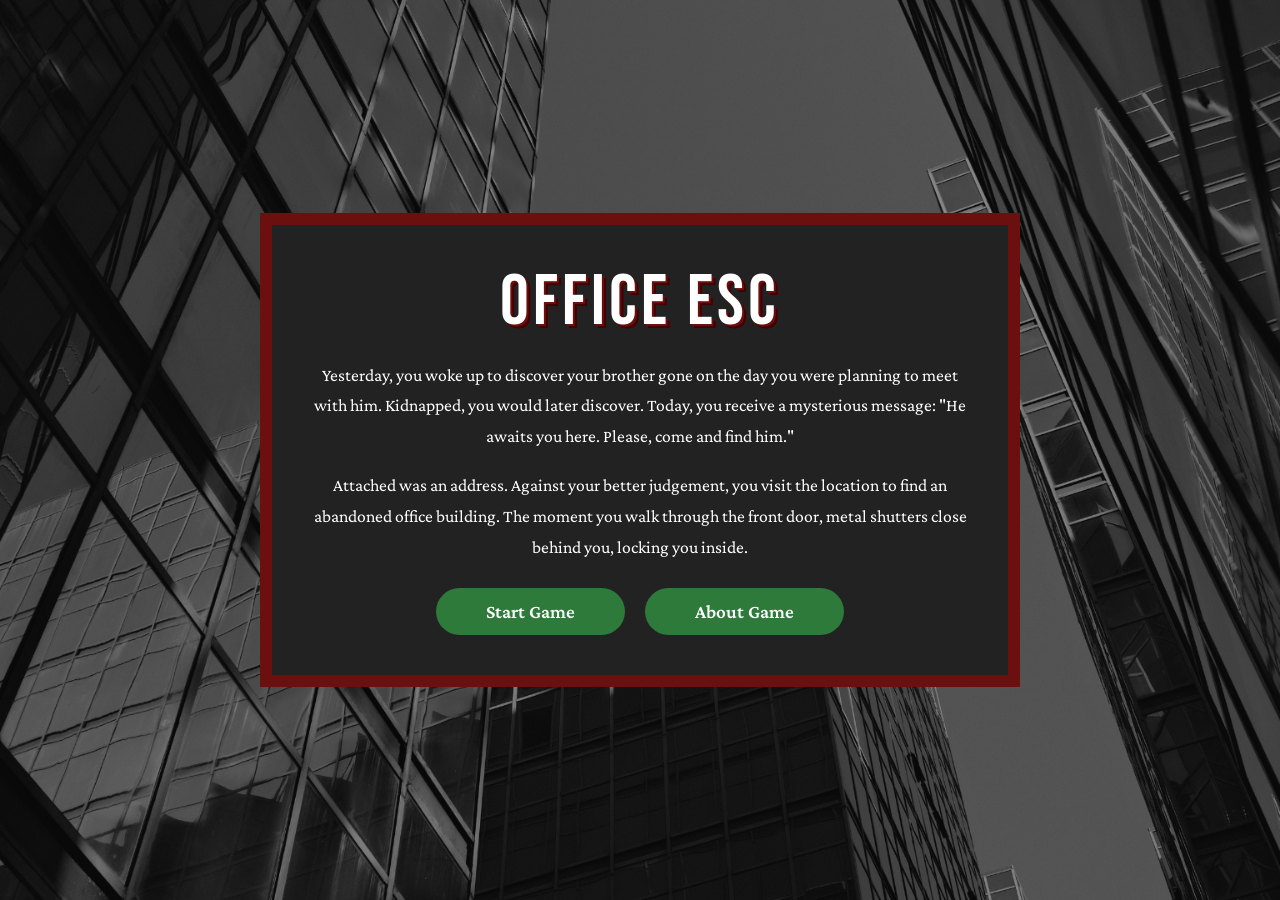
<file: index.html>
<!DOCTYPE html>
<html lang="en">
<head>
<meta charset="UTF-8">
<meta name="viewport" content="width=device-width, initial-scale=1.0">
<title>Office Esc</title>
<link rel="stylesheet" href="style.css">
<link rel="preconnect" href="https://fonts.googleapis.com">
<link rel="preconnect" href="https://fonts.gstatic.com" crossorigin>
<link href="https://fonts.googleapis.com/css2?family=Bebas+Neue&display=swap" rel="stylesheet">
<link rel="preconnect" href="https://fonts.googleapis.com">
<link rel="preconnect" href="https://fonts.gstatic.com" crossorigin>
<link href="https://fonts.googleapis.com/css2?family=Crimson+Pro:ital,wght@0,200..900;1,200..900&display=swap" rel="stylesheet">
<link rel="preconnect" href="https://fonts.googleapis.com">
<link rel="preconnect" href="https://fonts.gstatic.com" crossorigin>
<link href="https://fonts.googleapis.com/css2?family=Share+Tech+Mono&display=swap" rel="stylesheet">
</head>

<!--INTRO-->

<body>
<div id="screen-intro" class="screen active">
  <img class="scene-bg" src="img/intro.png" alt="Intro background">
  <div class="story-card">
    <div class="story-inner">
      <div class="go-title">OFFICE ESC</div>
      <p>
        Yesterday, you woke up to discover your brother gone on the day you were
        planning to meet with him. Kidnapped, you would later discover. Today, you
        receive a mysterious message: "He awaits you here. Please, come and find him."
      </p>
      <p>
        Attached was an address. Against your better judgement, you visit the location
        to find an abandoned office building. The moment you walk through the front
        door, metal shutters close behind you, locking you inside.
      </p>
      <div class="btn-row">
        <button class="btn-go" onclick="startGame()">Start Game</button>
        <button class="btn-go" onclick="window.location.href='about.html';">About Game</button>
      </div>
    </div>
  </div>
</div>

<!--CUBICLE/DESK ROOM-->
<div id="screen-game" class="screen">
  <div id="room-area">
    <div id="r-cubicle" class="room active">
      <img class="room-bg" src="img/room1.png" alt="Cubicle room">

      <img id="desk-img" src="img/desk.png" alt="Desk"
           style="position:absolute;left:50%;top:52%;transform:translateX(-50%);width:68%;pointer-events:none;z-index:2;">

      <img id="phone-on-desk" src="img/iphone.png" alt="Phone on desk"
           style="position:absolute;left:37%;top:57%;width:11%;z-index:3;pointer-events:none;">

      <div class="hs" id="hs-phone"
           style="left:40%;top:60%;width:5%;height:10%;z-index:4;"
           onclick="pickupPhone()"></div>

      <img id="lock-img" src="img/lock.png" alt="Lock"
           style="position:absolute;left:67%;top:72%;width:7.5%;z-index:3;pointer-events:none;">

      <div class="hs" id="hs-drawer"
           style="left:66%;top:72%;width:10%;height:10%;z-index:4;"
           onclick="clickDrawer()"></div>
    </div>

    <!--PAPER ROOM -->
    <div id="r-paper" class="room">
      <img class="room-bg" src="img/room2.png" alt="Paper room">

      <img src="img/table.png" alt="Table"
           style="position:absolute;left:2%;top:45%;width:40%;pointer-events:none;z-index:2;">

      <img src="img/printer.png" alt="Printer"
           style="position:absolute;left:13%;top:40%;width:20%;pointer-events:none;z-index:3;">

      <div id="papers-layer"></div>
      <div id="paper-found">KEY CARD</div>
    </div>

     <!--UPSIDE DOWN ROOM -->
    <div id="r-updown" class="room">
      <div id="ud-scene" style="position:absolute;inset:0;overflow:hidden;">
        <img id="ud-bg-img" src="img/room3.png" alt="Upside-down room" style="width:100%;height:100%;object-fit:cover;display:block;transform:rotate(0deg);transform-origin:50% 50%;transition:transform 1s ease;">
      </div>

      <div class="ud-item" id="ud-plant1"
           style="left:3%;top:2%;width:404px;height:490px;transform:rotate(45deg);"
           onclick="clickUD('ud-plant1', 0, this)">
        <img src="img/left-plant.png">
      </div>

      <div class="ud-item" id="ud-plant2"
           style="left:70%;top:50%;width:404px;height:490px;transform:rotate(120deg);"
           onclick="clickUD('ud-plant2', 1, this)">
        <img src="img/right-plant.png">
      </div>

      <div class="ud-item" id="ud-desk"
           style="left:5%;top:3%;width: 862px;height:728px;transform:rotate(120deg);"
           onclick="clickUD('ud-desk', 2, this)">
        <img src="img/desk-setup.png">
      </div>

      <div class="ud-item" id="ud-cabinet"
           style="left:57%;top:2%;width:350px;height:370px;transform:rotate(315deg);"
           onclick="clickUD('ud-cabinet', 3, this)">
        <img src="img/brown-cabinet.png">
      </div>

      <div class="ud-item" id="ud-phone"
           style="left:80%;top:30%;width:217px;height:218px;transform:rotate(180deg);"
           onclick="clickUD('ud-phone', 4, this)">
        <img src="img/phone.png">
      </div>

      <div id="ud-progress">LOOKS RIGHT!: <span id="ud-count">0</span> / 5</div>
    </div>

    <!-- CHAIR ROOM -->
    <div id="r-chairs" class="room">
      <img class="room-bg" src="img/room4.png" alt="Room with Chairs">
      <div id="chairs-field" style="position:absolute;inset:0;z-index:5;">
        <div class="chair-el" id="chair-0" style="left:21%;top:36%;width:9%;height:20%;" onclick="clickChair(0)">
          <img src="img/chair.png" alt="chair">
        </div>
        <div class="chair-el" id="chair-1" style="left:31%;top:34%;width:9%;height:20%;" onclick="clickChair(1)">
          <img src="img/chair.png" alt="chair">
        </div>
        <div class="chair-el" id="chair-2" style="left:42%;top:33%;width:9%;height:20%;" onclick="clickChair(2)">
          <img src="img/chair.png" alt="chair">
        </div>
        <div class="chair-el" id="chair-3" style="left:54%;top:33%;width:9%;height:20%;" onclick="clickChair(3)">
          <img src="img/chair.png" alt="chair">
        </div>
        <div class="chair-el" id="chair-4" style="left:65%;top:33%;width:9%;height:20%;" onclick="clickChair(4)">
          <img src="img/chair.png" alt="chair">
        </div>
        <div class="chair-el" id="chair-5" style="left:75%;top:35%;width:9%;height:20%;" onclick="clickChair(5)">
          <img src="img/chair.png" alt="chair">
        </div>
        <div class="chair-el" id="chair-6" style="left:13%;top:47%;width:10%;height:22%;" onclick="clickChair(6)">
          <img src="img/chair.png" alt="chair">
        </div>
        <div class="chair-el" id="chair-7" style="left:24%;top:47%;width:10%;height:22%;" onclick="clickChair(7)">
          <img src="img/chair.png" alt="chair">
        </div>
        <div class="chair-el" id="chair-8" style="left:36%;top:47%;width:10%;height:22%;" onclick="clickChair(8)">
          <img src="img/chair.png" alt="chair">
        </div>
        <div class="chair-el" id="chair-9" style="left:48%;top:47%;width:10%;height:22%;" onclick="clickChair(9)">
          <img src="img/chair.png" alt="chair">
        </div>
        <div class="chair-el" id="chair-10" style="left:60%;top:47%;width:10%;height:22%;" onclick="clickChair(10)">
          <img src="img/chair.png" alt="chair">
        </div>
        <div class="chair-el" id="chair-11" style="left:72%;top:47%;width:10%;height:22%;" onclick="clickChair(11)">
          <img src="img/chair.png" alt="chair">
        </div>
        <div class="chair-el" id="chair-12" style="left:6%;top:60%;width:11%;height:24%;" onclick="clickChair(12)">
          <img src="img/chair.png" alt="chair">
        </div>
        <div class="chair-el" id="chair-13" style="left:85%;top:59%;width:11%;height:24%;" onclick="clickChair(13)">
          <img src="img/chair.png" alt="chair">
        </div>
      </div>
      <div id="chair-stack-zone" style="position:absolute;bottom:2%;left:50%;transform:translateX(-50%);width:14%;z-index:15;display:flex;flex-direction:column-reverse;align-items:center;pointer-events:none;gap:0px;min-height:20px;"></div>
      <div id="stack-counter" style="position:absolute;bottom:2%;left:50%;transform:translateX(-50%) translateY(-28px);background:rgba(0,0,0,.75);color:#fff;font-family:var(--mono);font-size:.78rem;padding:4px 14px;border-radius:2px;letter-spacing:1px;pointer-events:none;z-index:20;white-space:nowrap;">STACKED: 0 / 14</div>
    </div>

    <!-- FIRE ROOM -->
    <div id="r-water" class="room">
      <img class="room-bg" src="img/room5.png" alt="Fire room">

      <img src="img/exit-door.png" alt="Exit door"
           style="position:absolute;left:60%;top:8%;width:22%;pointer-events:none;z-index:2;">

      <img id="puddle-overlay" src="img/fire.png" alt="Fire"
           style="position:absolute;left:54%;top:30%;width:30%;pointer-events:none;z-index:6;transition:opacity 1.2s ease;">

      <img src="img/water-cooler.png" alt="Water cooler"
           style="position:absolute;left:12%;top:15%;width:18%;pointer-events:none;z-index:3;">

      <div id="buckets-layer" style="position:absolute;inset:0;z-index:5;pointer-events:none;">
        <div class="bucket-hs" id="bucket-0" style="left:28%;top:58%;width:8%;height:15%;" onclick="clickBucket(0)">
          <img src="img/bucket.png" alt="bucket" style="width:100%;height:100%;object-fit:contain;pointer-events:none;">
        </div>
        <div class="bucket-hs" id="bucket-1" style="left:37%;top:58%;width:8%;height:15%;" onclick="clickBucket(1)">
          <img src="img/bucket.png" alt="bucket" style="width:100%;height:100%;object-fit:contain;pointer-events:none;">
        </div>
        <div class="bucket-hs" id="bucket-2" style="left:46%;top:58%;width:8%;height:15%;" onclick="clickBucket(2)">
          <img src="img/bucket.png" alt="bucket" style="width:100%;height:100%;object-fit:contain;pointer-events:none;">
        </div>
      </div>

      <div id="faucet-hs" style="position:absolute;left:18%;top:40%;width:8%;height:14%;z-index:10;cursor:pointer;border-radius:6px;" onclick="clickFaucet()"></div>
      <div id="fire-hs" style="position:absolute;left:54%;top:30%;width:30%;height:55%;z-index:10;cursor:pointer;border-radius:6px;" onclick="clickFire()"></div>
    </div>

    <!-- WHITEBOARD ROOM -->
    <div id="r-wb" class="room">
      <img class="room-bg" src="img/room6.png" alt="Office with whiteboard, clock, window, and files">

      <img src="img/window.png" alt="Window"
           style="position:absolute;left:-12%;top:10%;width:40%;pointer-events:none;z-index:2;">

      <img src="img/whiteboard.png" alt="Whiteboard"
           style="position:absolute;left:25%;top:2%;width:60%;pointer-events:none;z-index:2;">

      <img src="img/clock.png" alt="Clock"
           style="position:absolute;left:82%;top:6%;width:30%;pointer-events:none;z-index:2;">

      <img src="img/cabinet.png" alt="Cabinet"
           style="position:absolute;left:60%;top:52%;width:40%;pointer-events:none;z-index:2;">

      <div id="wb-blank-text" style="left:62%;top:27%;"></div>

      <div class="wb-obj" id="wbo-clock"  style="left:90%;top:8%;width:12%;height:18%;" onclick="pickWb('TIME','wbo-clock')"></div>
      <div class="wb-obj" id="wbo-window" style="left:2%;top:10%;width:18%;height:30%;" onclick="pickWb('OUT','wbo-window')"></div>
      <div class="wb-obj" id="wbo-folder" style="left:65%;top:52%;width:26%;height:30%;" onclick="pickWb('TRUTH','wbo-folder')"></div>
    </div>

    <!-- END ROOM -->
    <div id="r-end" class="room">
      <img class="room-bg" src="img/final.png" alt="Outro screen">
      <div id="quiz-wrap">
        <div id="quiz-box">
          <h2>SUDDEN QUIZ</h2>
          <div id="quiz-num"></div>
          <p id="quiz-q"></p>
          <div id="quiz-opts"></div>
          <div id="quiz-fb"></div>
        </div>
      </div>
    </div>
  </div>

  <!-- SIDE BAR -->
  <div id="sidebar">
    <div id="nav-row">
      <div id="btn-back" class="arr dim" onclick="navBack()">
        <img src="img/left-arrow.png" alt="Back">
      </div>
      <div id="btn-fwd" class="arr" onclick="navFwd()">
        <img src="img/right-arrow.png" alt="Forward">
      </div>
    </div>

    <div id="inv-row">
      <div class="inv-slot" id="kc0">SLOT</div>
      <div class="inv-slot" id="kc1">SLOT</div>
      <div class="inv-slot" id="kc2">SLOT</div>
      <div class="inv-slot" id="key-slot">
        <svg viewBox="0 0 24 24" width="22" height="22" fill="none"><circle cx="8" cy="9" r="5" stroke="#3a3a3a" stroke-width="2"/><line x1="12" y1="12" x2="22" y2="22" stroke="#3a3a3a" stroke-width="2" stroke-linecap="round"/><line x1="18" y1="20" x2="22" y2="17" stroke="#3a3a3a" stroke-width="1.5" stroke-linecap="round"/></svg>
        <span style="font-family:var(--mono);font-size:.42rem;color:#3a3a3a;">KEY</span>
      </div>
    </div>

    <!-- PHONE -->
    <div id="phone">
      <div id="ph-notch"></div>
      <div id="ph-msgs">
        <div class="bbl" style="opacity:.35;font-size:.7rem;color:#888;background:#eee;border-radius:8px;padding:6px 10px;align-self:stretch;">Pick up the phone...</div>
      </div>
      <div id="ph-bar"></div>
    </div>
  </div>
</div>


<!-- OUTRO -->
<div id="screen-outro" class="screen">
  <img class="scene-bg" src="img/outro.png" alt="">
  <div class="story-card">
    <div class="story-inner">
      <div class="go-title">GAME OVER</div>
      <p>After completing the sudden quiz, one of the room's walls opens to reveal your brother, restrained in a chair. You hastily free him, backtracking through the bizarre office space to find the initial shutter that locked you in has opened back up.</p>
      <p>You leave, relieved that you were able to save your brother, but left confused as to the motives of the person behind it all. Let alone why they forced you through a series of bizarre puzzles...</p>
      <button class="btn-go" style="margin-top:26px;" onclick="replayGame()">Replay Game</button>
    </div>
  </div>
</div>

<!-- DENIAL TO FINAL ROOM -->
<div id="denied-ov">
  <div id="denied-box">
    <h2>ACCESS DENIED</h2>
    <p id="denied-msg">You must obtain all 3 keycards to enter this room.</p>
    <div id="denied-inv"></div>
    <button class="denied-btn" onclick="closeDenied()">Go Back</button>
  </div>
</div>

<div id="modal-ov">
  <div class="modal">
    <h3 id="m-title"></h3>
    <p id="m-body"></p>
    <button class="m-btn" onclick="closeModal()">OK</button>
  </div>
</div>

<!-- Standard grey hint toast -->
<div id="toast"></div>

<!-- Green "move to next room" nudge toast — shown on puzzle completion -->
<div id="toast-next">➜ Move to the next room</div>

<script src="gamereq.script.js"></script>
<script src="main.rooms.script.js"></script>
<script src="side.rooms.script.js"></script>
</body>
</html>
</file>
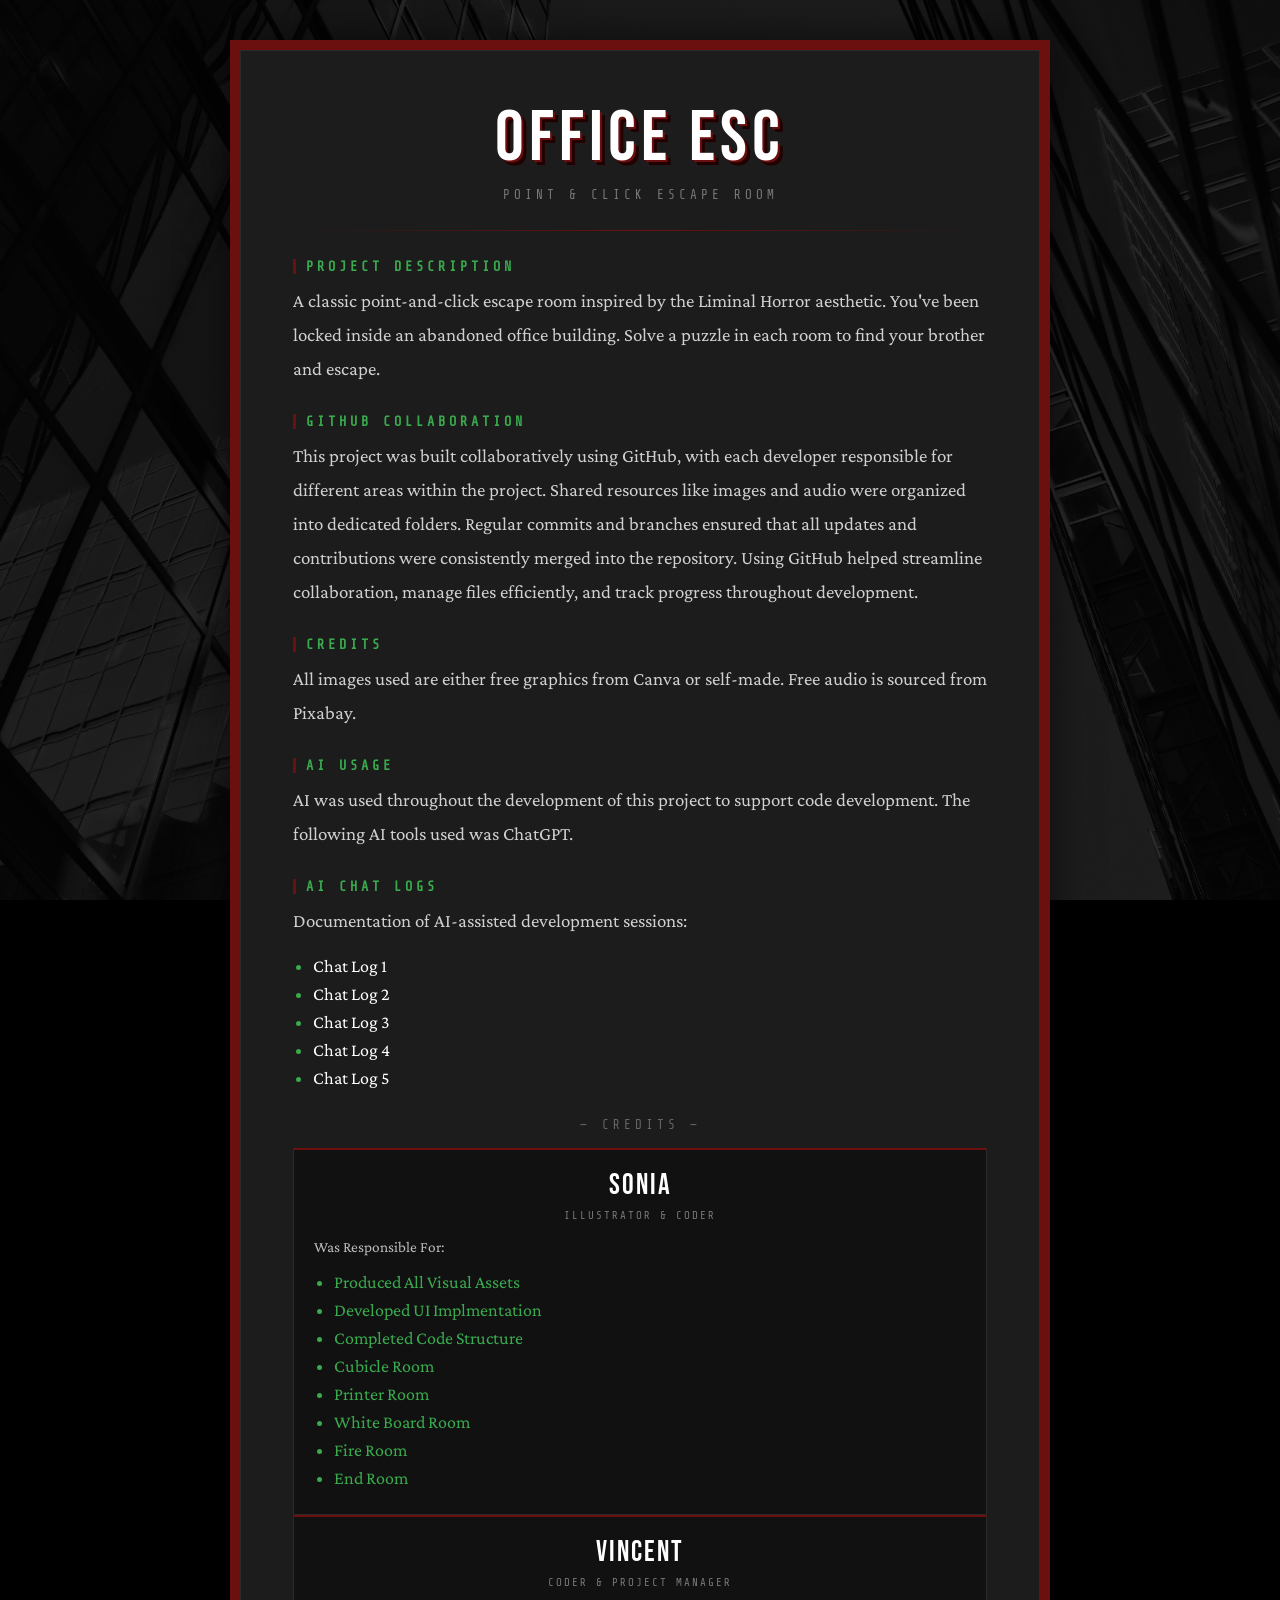
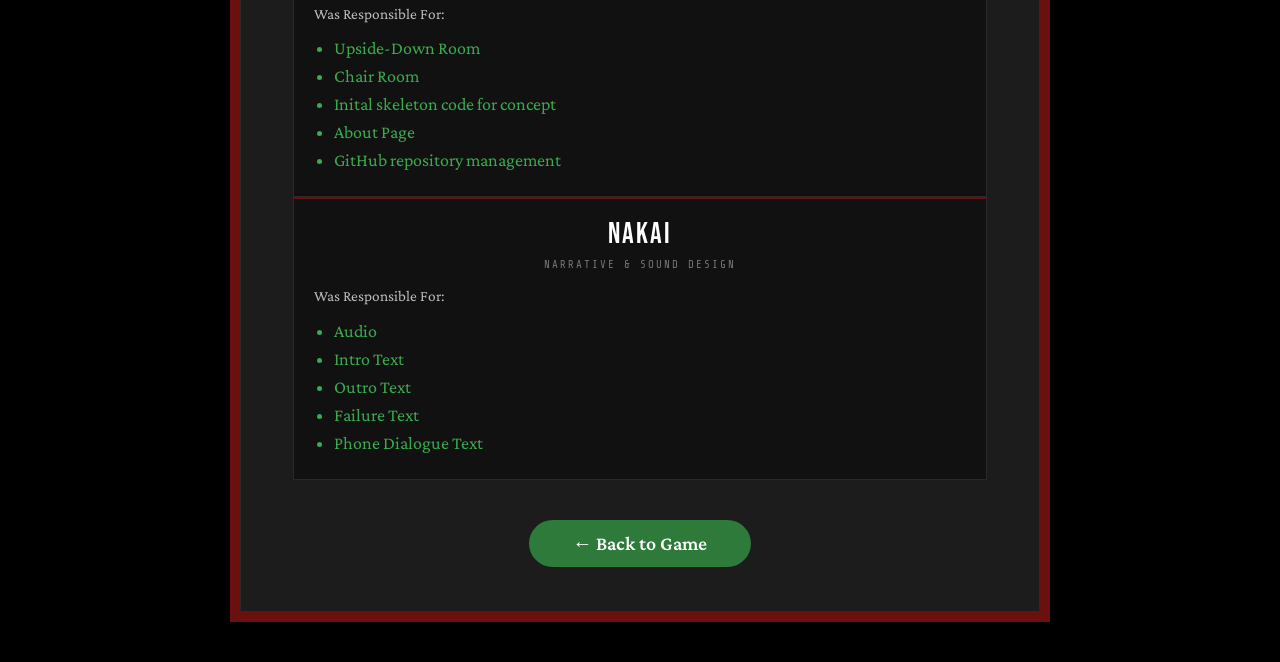
<file: about.html>
<!DOCTYPE html>
<html lang="en">
<head>
  <meta charset="UTF-8">
  <meta name="viewport" content="width=device-width, initial-scale=1.0">
  <title>About — Office Esc</title>

  <link rel="preconnect" href="https://fonts.googleapis.com">
  <link rel="preconnect" href="https://fonts.gstatic.com" crossorigin>

  <link href="https://fonts.googleapis.com/css2?family=Bebas+Neue&display=swap" rel="stylesheet">
  <link href="https://fonts.googleapis.com/css2?family=Crimson+Pro:ital,wght@0,200..900;1,200..900&display=swap" rel="stylesheet">
  <link href="https://fonts.googleapis.com/css2?family=Share+Tech+Mono&display=swap" rel="stylesheet">

  <style>
    :root {
      --blood: #6b0f0f;
      --ash: #1c1c1c;
      --green: #2d7a3a;
      --green2: #3aaa4e;
      --mono: 'Share Tech Mono', monospace;
      --display: 'Bebas Neue', sans-serif;
      --serif: 'Crimson Pro', serif;
    }

    * {
      margin: 0;
      padding: 0;
      box-sizing: border-box;
    }

    html, body {
      width: 100%;
      min-height: 100%;
      background: #000;
      font-family: var(--serif);
      display: flex;
      justify-content: center;
      align-items: flex-start;
      overflow-y: auto;
      font-size: 18px;
    }

    body {
      padding: 40px 0;
    }

    .scene-bg {
      position: fixed;
      inset: 0;
      width: 100%;
      height: 100%;
      object-fit: cover;
      opacity: 0.35;
      z-index: 0;
    }

    .about-card {
      position: relative;
      z-index: 2;
      background: var(--blood);
      padding: 10px;
      max-width: 820px;
      width: 92%;
      box-shadow: 0 0 40px rgba(0,0,0,0.6);
    }

    .about-inner {
      background: var(--ash);
      padding: 44px 52px;
      border: 1px solid #2a2a2a;
    }

    .about-title {
      font-family: var(--display);
      font-size: 4rem;
      color: #fff;
      letter-spacing: 5px;
      text-shadow: 2px 2px 0 var(--blood), 5px 5px 0 #200;
      text-align: center;
    }

    .about-sub {
      font-family: var(--mono);
      font-size: 0.7rem;
      color: #777;
      letter-spacing: 4px;
      text-align: center;
      margin-top: 6px;
      text-transform: uppercase;
    }

    .divider {
      width: 100%;
      height: 1px;
      background: linear-gradient(to right, transparent, var(--blood), transparent);
      margin: 28px 0;
    }

    .section-title {
      font-family: var(--mono);
      font-weight: bold;
      font-size: 0.75rem;
      letter-spacing: 4px;
      color: var(--green2);
      text-transform: uppercase;
      margin-top: 28px;
      margin-bottom: 10px;
      border-left: 3px solid var(--blood);
      padding-left: 10px;
    }

    .about-desc {
      font-size: 1.05rem;
      color: #d0d0d0;
      line-height: 1.8;
      text-align: left;
      margin-bottom: 18px;
    }

    /* CREDITS */
    .credits-title {
      font-family: var(--mono);
      font-size: 0.7rem;
      letter-spacing: 4px;
      color: #666;
      text-transform: uppercase;
      text-align: center;
      margin: 30px 0 16px;
    }

    .credits-grid {
      display: block;
      justify-content: center;
      gap: 18px;
      flex-wrap: wrap;
    }

    .credit-card {
      background: #111;
      border: 1px solid #2a2a2a;
      border-top: 2px solid var(--blood);
      padding: 18px 20px;
      min-width: 160px;
      text-align: center;
      transition: transform 0.15s ease, border-color 0.2s ease;
    }

    .credit-card:hover {
      transform: translateY(-3px);
      border-color: #3a3a3a;
    }

    .credit-name {
      font-family: var(--display);
      font-size: 1.6rem;
      color: #fff;
      letter-spacing: 2px;
    }

    .credit-role {
      font-family: var(--mono);
      font-size: 0.6rem;
      color: #777;
      letter-spacing: 2px;
      text-transform: uppercase;
      margin-top: 6px;
      margin-bottom: 14px;
      
    }

    .credit-work {
      font-family: var(--serif);
      font-size: 0.85rem;
      color: #bdbdbd;
      margin-top: 10px;
      margin-bottom: 14px;
      line-height: 1.4;
      text-align: left;
    }

    /* BUTTON */
    .btn-back {
      display: block;
      width: fit-content;
      margin: 40px auto 0;
      background: var(--green);
      color: #fff;
      font-family: var(--serif);
      font-size: 1.1rem;
      font-weight: 600;
      padding: 12px 44px;
      border: none;
      border-radius: 999px;
      cursor: pointer;
      transition: 0.2s ease;
      text-decoration: none;
    }

    .btn-back:hover {
      background: var(--green2);
      transform: scale(1.05);
    }
    
    ul {
      list-style-type: disc;
      padding-left: 20px;
      text-align: left;
    }

    li {
      margin-bottom: 8px;
      color: var(--green2);
    }

    a {
      color: #fff;
      text-decoration: none;
    }

    a:hover {
      text-decoration: underline;
    }
    
    

  </style>
</head>

<body>

  <img class="scene-bg" src="img/intro.png" alt="Background">

  <div class="about-card">
    <div class="about-inner">

      <div class="about-title">OFFICE ESC</div>
      <div class="about-sub">Point & Click Escape Room</div>

      <div class="divider"></div>

      <div class="section-title">Project Description</div>
      <p class="about-desc">
        A classic point-and-click escape room inspired by the Liminal Horror aesthetic.
        You've been locked inside an abandoned office building. Solve a puzzle in each
        room to find your brother and escape.
      </p>

      <div class="section-title">GitHub Collaboration</div>
      <p class="about-desc">
        This project was built collaboratively using GitHub, 
        with each developer responsible for different areas within the project. 
        Shared resources like images and audio were organized into dedicated folders. 
        Regular commits and branches ensured that all updates and contributions were consistently 
        merged into the repository. Using GitHub helped streamline collaboration, manage files efficiently, 
        and track progress throughout development.
      </p>

      <div class="section-title">Credits</div>
      <p class="about-desc">
        All images used are either free graphics from Canva or self-made. Free audio is sourced from Pixabay.
      </p>

      <div class="section-title">AI Usage</div>
      <p class="about-desc">
        AI was used throughout the development of this project to support
        code development. The following AI tools  used was ChatGPT.
      </p>
      
      <div class="links">
      <div class="section-title">AI Chat Logs</div>
      <p class="about-desc">
        Documentation of AI-assisted development sessions:
      </p>
      <ul>
        <li><a href="https://chatgpt.com/share/69f39ee4-0f0c-83e8-a6fd-7732da60944f">
          Chat Log 1 </a></li>
          <li><a href="https://chatgpt.com/share/69f9346e-851c-8329-8a12-09bfa69d082e">
          Chat Log 2</a></li>
          <li><a href="https://chatgpt.com/share/69f9994d-0480-8329-ad38-1e87beca1618">
          Chat Log 3</a></li>
          <li><a href="https://chatgpt.com/share/69f99dc8-48fc-8329-8c91-606a6b239870">
          Chat Log 4</a></li>
          <li><a href="https://chatgpt.com/share/69f9a61b-da6c-8327-bc25-f0d7c934020a">
          Chat Log 5</a></li>
      </ul>
      </div>

      <div class="credits-title">— Credits —</div>

      <div class="credits-grid">
        <div class="credit-card">
          <div class="credit-name">Sonia</div>
          <div class="credit-role">Illustrator & Coder</div>
          <div class="credit-work">
            Was Responsible For:
          </div>
          <ul>
            <li>Produced All Visual Assets</li>
            <li>Developed UI Implmentation</li>
            <li>Completed Code Structure</li>
            <li>Cubicle Room</li>
            <li>Printer Room</li>
            <li>White Board Room</li>
            <li>Fire Room</li>
            <li>End Room</li>
            
            
          </ul>
        </div>

        <div class="credit-card">
          <div class="credit-name">Vincent</div>
          <div class="credit-role">Coder & Project Manager</div>
          <div class="credit-work">
            Was Responsible For:
          </div>
          <ul>
            <li>Upside-Down Room</li>
            <li>Chair Room</li>
            <li>Inital skeleton code for concept</li>
            <li>About Page</li>
            <li>GitHub repository management</li>
            
          </ul>
        </div>

        <div class="credit-card">
          <div class="credit-name">Nakai</div>
          <div class="credit-role">Narrative & Sound Design</div>
          <div class="credit-work">
            Was Responsible For:
          </div>
          <ul>
            <li>Audio</li>
            <li>Intro Text</li>
            <li>Outro Text</li>
            <li>Failure Text</li>
            <li>Phone Dialogue Text</li>
          </ul>
        </div>

        

      </div>

      <a class="btn-back" href="javascript:history.back()">← Back to Game</a>

    </div>
  </div>

</body>
</html>
</file>
<file: style.css>
:root {
  --blood: #6b0f0f;
  --ash: #222;
  --green: #2d7a3a;
  --green2: #3aaa4e;
  --mono: 'Share Tech Mono', monospace;
  --display: 'Bebas Neue', sans-serif;
  --serif: 'Crimson Pro', serif;
}

* {
  margin: 0;
  padding: 0;
  box-sizing: border-box;
}

html, body {
  width: 100%;
  height: 100%;
  min-width: 900px;
  min-height: 560px;
  overflow: hidden;
  background: #000;
  font-family: var(--serif);
  display: flex;
  justify-content: center;
  align-items: center;
  height: 100vh;
  user-select: none;
}

#Credits {
    font-family: "Bebas Neue", sans-serif;
    border: 12px solid #681813;
    background-color: #222222;
    color: white;
    width: 50%
}

#Game {
  padding: 10px;
}

/* ── SCREENS ── */

.screen {
  position: absolute;
  inset: 0;
  display: none;
  align-items: center;
  justify-content: center;
}

.screen.active {
  display: flex;
}

/* ── INTRO / OUTRO ── */

.scene-bg {
  position: absolute;
  inset: 0;
  width: 100%;
  height: 100%;
  object-fit: cover;
}

.story-card {
  position: relative;
  z-index: 2;
  background: var(--blood);
  padding: 12px;
  max-width: 760px;
  width: 92%;
}

.story-inner {
  background: var(--ash);
  padding: 34px 40px 40px;
  text-align: center;
}

.story-inner p {
  font-family: var(--serif);
  font-size: 1.1rem;
  color: #fff;
  line-height: 1.75;
}

.story-inner p + p {
  margin-top: 18px;
}

.go-title {
  font-family: var(--display);
  font-size: 4.5rem;
  color: #fff;
  letter-spacing: 4px;
  text-shadow: 2px 2px 0 var(--blood), 4px 4px 0 #400;
  margin-bottom: 14px;
}

.btn-row {
  display: flex;
  gap: 20px;
  justify-content: center;
  flex-wrap: wrap;
  margin-top: 26px;
}

.btn-go {
  margin-top: 0;
  display: inline-block;
  background: var(--green);
  color: #fff;
  font-family: var(--serif);
  font-size: 1.2rem;
  font-weight: 600;
  padding: 13px 50px;
  border: none;
  border-radius: 999px;
  cursor: pointer;
  transition: background .18s, transform .1s;
}

.btn-go:hover {
  background: var(--green2);
  transform: scale(1.03);
}

/* ── GAME LAYOUT ── */

#screen-game {
  flex-direction: row;
  align-items: stretch;
}

#room-area {
  flex: 1;
  position: relative;
  overflow: hidden;
}

.room {
  position: absolute;
  inset: 0;
  display: none;
}

.room.active {
  display: block;
}

.room-bg {
  width: 100%;
  height: 100%;
  object-fit: cover;
  display: block;
  position: absolute;
  inset: 0;
}

/* ── SIDEBAR ── */

#sidebar {
  width: 200px;
  background: #0d0d0d;
  display: flex;
  flex-direction: column;
  align-items: center;
  padding: 16px 10px 12px;
  gap: 12px;
  flex-shrink: 0;
  border-left: 2px solid #1c1c1c;
}

/* ── NAV ARROWS ── */

#nav-row {
  display: flex;
  gap: 10px;
  width: 100%;
  justify-content: center;
}

.arr {
  display: flex;
  align-items: center;
  justify-content: center;
  width: 88px;
  height: 58px;
  background: #1e1e1e;
  border: 2px solid #333;
  border-radius: 6px;
  cursor: pointer;
  user-select: none;
  transition: background .15s, border-color .15s, transform .1s;
}

.arr:hover {
  background: #2a2a2a;
  border-color: #555;
  transform: scale(1.04);
}

.arr:active {
  transform: scale(0.95);
}

.arr.dim {
  opacity: 0.2;
  cursor: default;
  pointer-events: none;
}

.arr img {
  width: 48px;
  height: 48px;
  filter: brightness(0) invert(1);
}

/* ── INVENTORY ── */

#inv-row {
  display: grid;
  grid-template-columns: 1fr 1fr;
  gap: 8px;
  width: auto;
  margin: 0 auto;
}

.inv-slot {
  width: 82px;
  height: 112px;
  border: 2px solid #2a2a2a;
  background: #111;
  border-radius: 5px;
  display: flex;
  flex-direction: column;
  align-items: center;
  justify-content: center;
  gap: 3px;
  font-family: var(--mono);
  font-size: .55rem;
  color: #3a3a3a;
  transition: all .3s;
}

.inv-slot.kc-filled {
  background: linear-gradient(140deg, #1a3a5c, #2563a8);
  border-color: #2563a8;
  color: #9bd;
}

.inv-slot.kc-filled::after {
  content: 'CARD';
  font-size: .52rem;
}

.inv-slot.key-filled {
  background: linear-gradient(140deg, #3a2800, #8a6000);
  padding-left: 20px;
  border-color: #c49000;
}

#key-slot img {
  width: 36px;
  height: 36px;
  object-fit: contain;
  filter: brightness(0) invert(0.7) sepia(1) hue-rotate(10deg) saturate(3);
}

/* ── PHONE ── */

#phone {
  width: 200px;
  background: #fff;
  border-radius: 24px;
  border: 3px solid #1a1a1a;
  display: flex;
  flex-direction: column;
  padding: 8px 8px 10px;
  flex: 1;
  min-height: 0;
  max-height: 450px;
}

#ph-notch {
  width: 52px;
  height: 6px;
  background: #1a1a1a;
  border-radius: 3px;
  margin: 0 auto 7px;
}

#ph-msgs {
  display: flex;
  flex-direction: column;
  gap: 6px;
  overflow-y: auto;
  flex: 1;
  min-height: 0;
  padding: 0 2px 2px;
}

#ph-msgs::-webkit-scrollbar {
  width: 3px;
}

#ph-msgs::-webkit-scrollbar-thumb {
  background: #ccc;
  border-radius: 2px;
}

.bbl {
  padding: 7px 10px;
  border-radius: 12px;
  font-family: var(--serif);
  font-size: .78rem;
  line-height: 1.35;
  max-width: 94%;
  animation: fadeUp .3s ease;
}

.bbl-t {
  background: #3478f6;
  color: #fff;
  align-self: flex-start;
  border-bottom-left-radius: 3px;
}

.bbl-y {
  background: #e5e5ea;
  color: #222;
  align-self: flex-end;
  border-bottom-right-radius: 3px;
}

#ph-bar {
  width: 64px;
  height: 4px;
  background: #1a1a1a;
  border-radius: 2px;
  margin: 7px auto 0;
  flex-shrink: 0;
}

@keyframes fadeUp {
  from { opacity: 0; transform: translateY(4px); }
  to   { opacity: 1; transform: translateY(0); }
}

/* ── HOTSPOT BASE ── */

.hs {
  position: absolute;
  cursor: pointer;
  border-radius: 3px;
  z-index: 10;
}

.hs:hover {
  outline: 2px solid rgba(255, 220, 100, 0.65);
  background: rgba(255, 220, 100, 0.06);
}

/* ── PAPER ROOM ── */

#papers-layer {
  position: absolute;
  inset: 0;
  z-index: 5;
  pointer-events: none;
}

.paper-hs {
  position: absolute;
  cursor: pointer;
  pointer-events: auto;
  border-radius: 3px;
}

.paper-hs:hover {
  box-shadow: inset 0 0 0 2px rgba(255, 220, 100, 0.8);
}

.paper-hs.clicked {
  pointer-events: none;
  box-shadow: inset 0 0 0 3px rgba(80, 220, 80, 0.9) !important;
  background: rgba(80, 220, 80, 0.15) !important;
}

#paper-found {
  display: none;
  position: absolute;
  z-index: 30;
  background: #1a3a5c;
  color: #9bd;
  font-family: var(--mono);
  font-size: 0.72rem;
  padding: 8px 14px;
  border: 2px solid #2563a8;
  border-radius: 3px;
  pointer-events: none;
  text-align: center;
  line-height: 1.6;
}

/* ── UPSIDE DOWN ROOM ── */

.ud-item {
  position: absolute;
  cursor: pointer;
  z-index: 10;
  overflow: hidden;
  border-radius: 4px;
  border: 2px solid rgba(255, 180, 0, 0);
  transition: left 0.25s ease, top 0.25s ease, border-color .15s, background .15s, transform 0.25s ease;
}

.ud-item:not(.righted):hover {
  border-color: rgba(255, 220, 80, 0.8);
  background: rgba(255, 220, 80, 0.08);
  outline: 2px solid rgba(255, 220, 100, 0.7);
}

.ud-item .item-img {
  width: 100%;
  height: 100%;
  object-fit: cover;
  transform: rotate(180deg);
  transform-origin: center center;
  transition: transform 0.6s cubic-bezier(0.34, 1.56, 0.64, 1);
}

.ud-item.righted {
  border-color: rgba(80, 255, 80, 0.6) !important;
  background: rgba(80, 255, 80, 0.08) !important;
  cursor: default;
}

.ud-item.righted .item-img {
  transform: rotate(0deg);
}

#ud-progress {
  position: absolute;
  bottom: 4%;
  left: 50%;
  transform: translateX(-50%);
  background: rgba(0, 0, 0, 0.75);
  color: #fff;
  font-family: var(--mono);
  font-size: 0.72rem;
  padding: 5px 14px;
  border-radius: 2px;
  pointer-events: none;
  z-index: 20;
  letter-spacing: 1px;
}

/* ── CHAIR ROOM ── */

.chair-el {
  position: absolute;
  cursor: pointer;
  z-index: 6;
  border-radius: 3px;
  border: 2px solid transparent;
  transition: border-color .15s, opacity .15s;
}

.chair-el:hover {
  border-color: rgba(255, 220, 80, 0.8);
  background: rgba(255, 220, 80, 0.07);
}

.chair-el.moving {
  transition: left 0.5s cubic-bezier(0.4, 0, 0.2, 1),
              top 0.5s cubic-bezier(0.4, 0, 0.2, 1),
              opacity 0.3s,
              width 0.3s,
              height 0.3s;
  pointer-events: none;
}

.chair-el.stacked {
  opacity: 0;
  pointer-events: none;
}

.chair-el img {
  width: 100%;
  height: 100%;
  object-fit: contain;
  pointer-events: none;
  transform: scale(1.4);
}

@keyframes plankIn {
  from { opacity: 0; transform: scaleX(0.6); }
  to   { opacity: 1; transform: scaleX(1); }
}

#stack-counter {
  position: absolute;
  bottom: 2%;
  left: 50%;
  transform: translateX(-50%) translateY(-28px);
  background: rgba(0, 0, 0, 0.75);
  color: #fff;
  font-family: var(--mono);
  font-size: 0.78rem;
  padding: 4px 14px;
  border-radius: 2px;
  letter-spacing: 1px;
  pointer-events: none;
  z-index: 20;
  white-space: nowrap;
}

/* ── FIRE ROOM ── */

.bucket-hs {
  position: absolute;
  cursor: pointer;
  pointer-events: auto;
  border-radius: 4px;
  border: 2px solid transparent;
  transition: border-color 0.18s, background 0.18s;
}

.bucket-hs:hover {
  border-color: rgba(80, 160, 255, 0.85);
  background: rgba(80, 160, 255, 0.1);
}

.bucket-hs.filled {
  background: rgba(40, 120, 230, 0.38);
  border-color: rgba(60, 200, 255, 0.8) !important;
  pointer-events: none;
}

#faucet-hs {
  position: absolute;
  cursor: pointer;
  z-index: 10;
  border-radius: 5px;
  transition: background 0.2s;
}

#faucet-hs:hover {
  background: rgba(255, 80, 80, 0.18);
  outline: 2px solid rgba(255, 80, 80, 0.6);
}

#faucet-hs.off {
  pointer-events: none;
  opacity: 0.5;
}

#puddle-overlay {
  position: absolute;
  z-index: 6;
  pointer-events: none;
  transition: opacity 1.2s ease;
}

/* ── WHITEBOARD ROOM ── */

#wb-blank-text {
  position: absolute;
  font-family: var(--display);
  font-size: 2.1rem;
  color: #2a2a2a;
  letter-spacing: 5px;
  pointer-events: none;
  z-index: 10;
  line-height: 1;
}

.wb-obj {
  position: absolute;
  cursor: pointer;
  z-index: 10;
  border: 2px solid transparent;
  border-radius: 4px;
  padding: 5px 8px;
  font-family: var(--mono);
  font-size: 0.7rem;
  color: #111;
  text-transform: uppercase;
  letter-spacing: 1px;
  transition: background 0.18s, border-color 0.18s;
  background: rgba(255, 255, 255, 0);
}

.wb-obj:hover {
  background: rgba(0, 0, 0, 0.1);
  border-color: rgba(0, 0, 0, 0.35);
}

.wb-obj.sel {
  background: var(--green) !important;
  color: #fff !important;
  border-color: var(--green2) !important;
}

.wb-obj.sel-wrong {
  background: #8a1515 !important;
  border-color: #cc2222 !important;
  color: #fff !important;
}

/* ── QUIZ ── */

#quiz-wrap {
  position: absolute;
  inset: 0;
  display: flex;
  align-items: center;
  justify-content: center;
  background: rgba(0, 0, 0, 0.6);
  z-index: 20;
}

#quiz-box {
  background: var(--ash);
  border: 3px solid var(--blood);
  padding: 36px 42px;
  max-width: 500px;
  width: 90%;
  color: #fff;
  font-family: var(--serif);
}

#quiz-box h2 {
  font-family: var(--display);
  font-size: 2rem;
  letter-spacing: 2px;
  margin-bottom: 4px;
}

#quiz-num {
  font-family: var(--mono);
  font-size: 0.74rem;
  color: #666;
  margin-bottom: 14px;
}

#quiz-q {
  font-size: 1.1rem;
  line-height: 1.65;
  color: #ddd;
  margin-bottom: 16px;
}

#quiz-opts {
  display: flex;
  flex-direction: column;
  gap: 8px;
  margin-bottom: 10px;
}

.qopt {
  padding: 10px 14px;
  background: #111;
  border: 2px solid #333;
  color: #fff;
  font-family: var(--serif);
  font-size: 1rem;
  cursor: pointer;
  text-align: left;
  border-radius: 2px;
  transition: border-color 0.12s, background 0.12s;
}

.qopt:hover {
  background: #1e1e1e;
  border-color: #666;
}

.qopt.correct-flash {
  background: #1a4a1a;
  border-color: var(--green2);
  color: #6fec7f;
}

.qopt.wrong-flash {
  background: #4a1a1a;
  border-color: #c03030;
  color: #ff8080;
}

#quiz-fb {
  font-size: 0.9rem;
  min-height: 18px;
}

/* ── ACCESS DENIED ── */

#denied-ov {
  position: fixed;
  inset: 0;
  background: #000;
  z-index: 350;
  display: none;
  align-items: center;
  justify-content: center;
}

#denied-ov.on {
  display: flex;
}

#denied-box {
  background: #0a0a0a;
  border: 3px solid var(--blood);
  padding: 36px 44px;
  text-align: center;
  color: #fff;
  font-family: var(--serif);
  max-width: 420px;
  width: 90%;
}

#denied-box h2 {
  font-family: var(--display);
  font-size: 2.4rem;
  letter-spacing: 3px;
  color: #cc2222;
  margin-bottom: 8px;
}

#denied-box p {
  font-size: 1rem;
  line-height: 1.65;
  color: #bbb;
  margin-bottom: 10px;
}

#denied-inv {
  display: flex;
  gap: 8px;
  justify-content: center;
  margin-top: 12px;
  flex-wrap: wrap;
}

.d-slot {
  width: 42px;
  height: 58px;
  border: 2px solid #333;
  border-radius: 3px;
  background: #111;
  display: flex;
  align-items: center;
  justify-content: center;
  font-family: var(--mono);
  font-size: 0.44rem;
  color: #444;
}

.d-slot.have {
  background: linear-gradient(140deg, #1a3a5c, #2563a8);
  border-color: #2563a8;
  color: #9bd;
}

.d-slot.have::after {
  content: 'CARD';
  font-size: 0.48rem;
}

.denied-btn {
  margin-top: 18px;
  background: var(--blood);
  color: #fff;
  border: none;
  padding: 9px 28px;
  font-family: var(--serif);
  font-size: 1rem;
  cursor: pointer;
  border-radius: 2px;
}

.denied-btn:hover {
  background: #8a1515;
}

/* ── MODAL ── */

#modal-ov {
  position: fixed;
  inset: 0;
  background: rgba(0, 0, 0, 0.72);
  z-index: 250;
  display: none;
  align-items: center;
  justify-content: center;
}

#modal-ov.on {
  display: flex;
}

.modal {
  background: var(--ash);
  border: 3px solid var(--blood);
  padding: 28px 34px;
  max-width: 440px;
  width: 90%;
  color: #fff;
  font-family: var(--serif);
  text-align: center;
}

.modal h3 {
  font-family: var(--display);
  font-size: 1.7rem;
  letter-spacing: 2px;
  margin-bottom: 8px;
}

.modal p {
  font-size: 1rem;
  line-height: 1.6;
  color: #ccc;
}

.m-btn {
  margin-top: 16px;
  background: var(--blood);
  color: #fff;
  border: none;
  padding: 9px 28px;
  font-family: var(--serif);
  font-size: 1rem;
  cursor: pointer;
  border-radius: 2px;
}

.m-btn:hover {
  background: #8a1515;
}

/* ── TOAST ── */

#toast {
  position: fixed;
  bottom: 20px;
  left: 50%;
  transform: translateX(-50%) translateY(60px);
  background: #111;
  border: 1px solid #444;
  color: #fff;
  font-family: var(--mono);
  font-size: 0.78rem;
  padding: 8px 20px;
  border-radius: 2px;
  z-index: 400;
  transition: transform 0.3s cubic-bezier(0.22, 1, 0.36, 1);
  white-space: nowrap;
  pointer-events: none;
}

#toast.show {
  transform: translateX(-50%) translateY(0);
}
</file>
